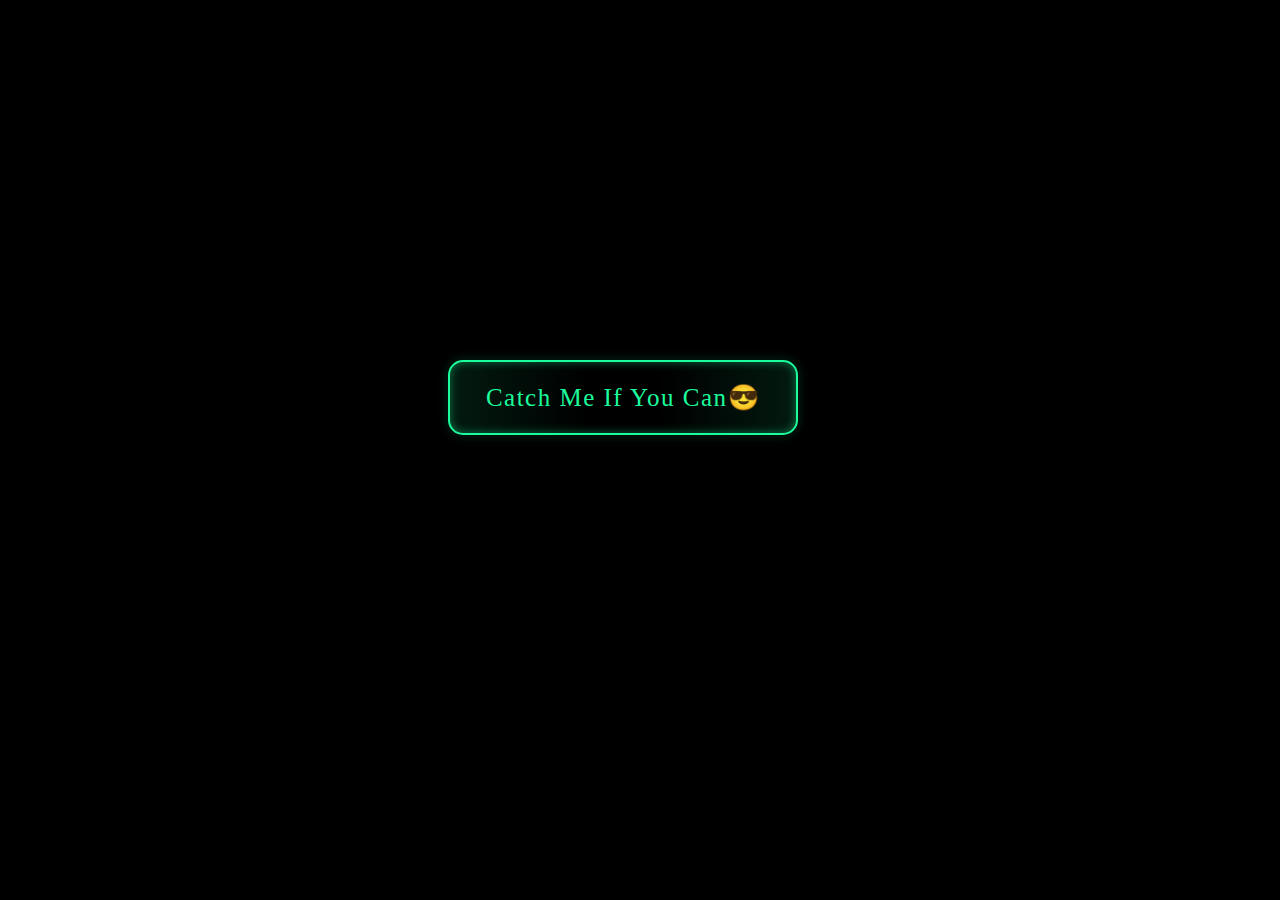
<file: button/button.html>
<!DOCTYPE html>
<html lang="en">
<head>
    <meta charset="UTF-8">
    <meta name="viewport" content="width=device-width, initial-scale=1.0">
    <link rel="stylesheet" href="button.css">
    <title>Button</title>
</head>
<body>
    <button id="myButton">Catch Me If You Can😎</button>
    <script src="button.js"></script>
</body>
</html>
</file>
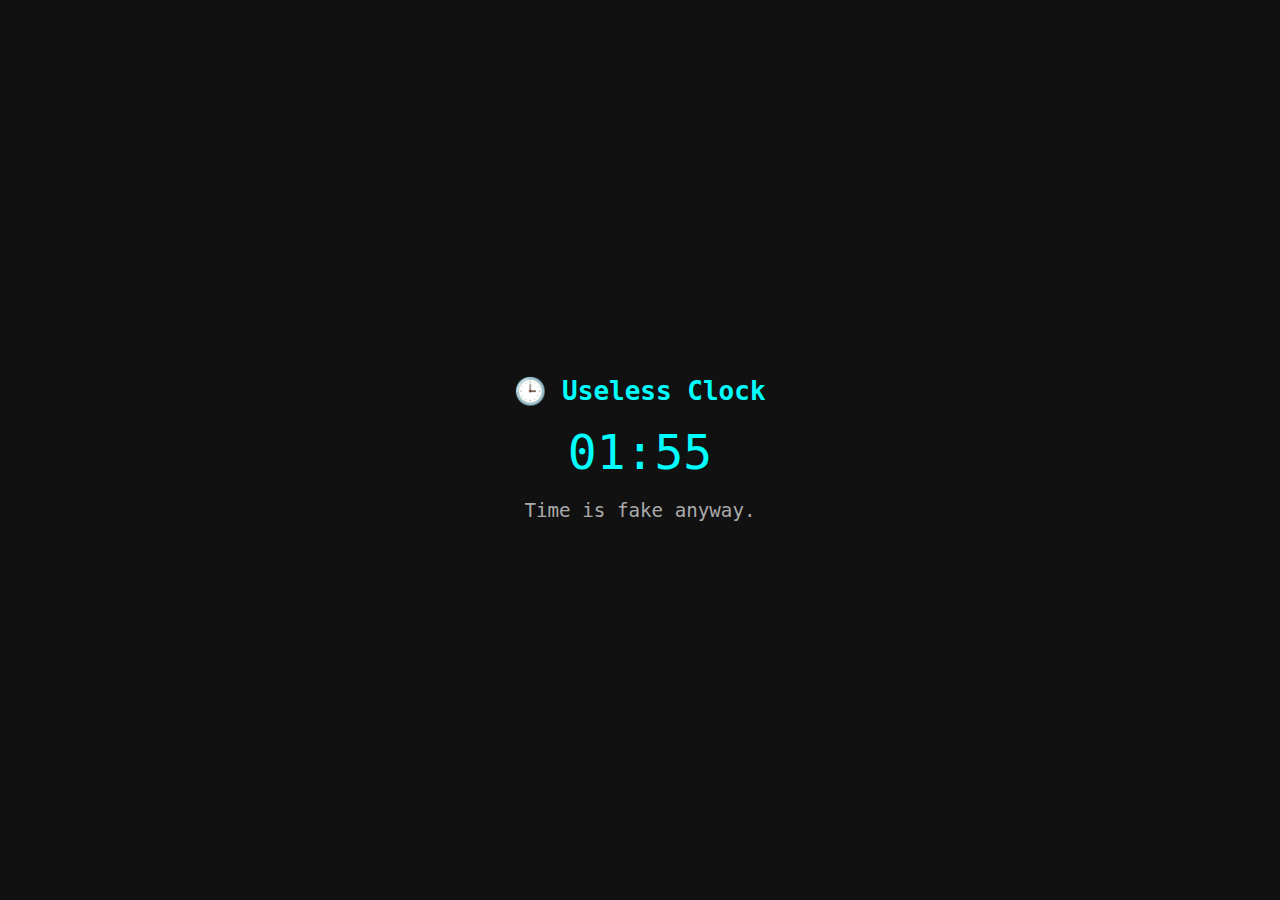
<file: clock/clock.html>
<!DOCTYPE html>
<html lang="en">
<head>
  <meta charset="UTF-8" />
  <meta name="viewport" content="width=device-width, initial-scale=1.0" />
  <title>Useless Clock</title>
  <link rel="stylesheet" href="clock.css" />
</head>
<body>
  <div class="container">
    <h1>🕒 Useless Clock</h1>
    <div id="clock"></div>
    <p id="comment"></p>
  </div>
  <script src="clock.js"></script>
</body>
</html>
</file>
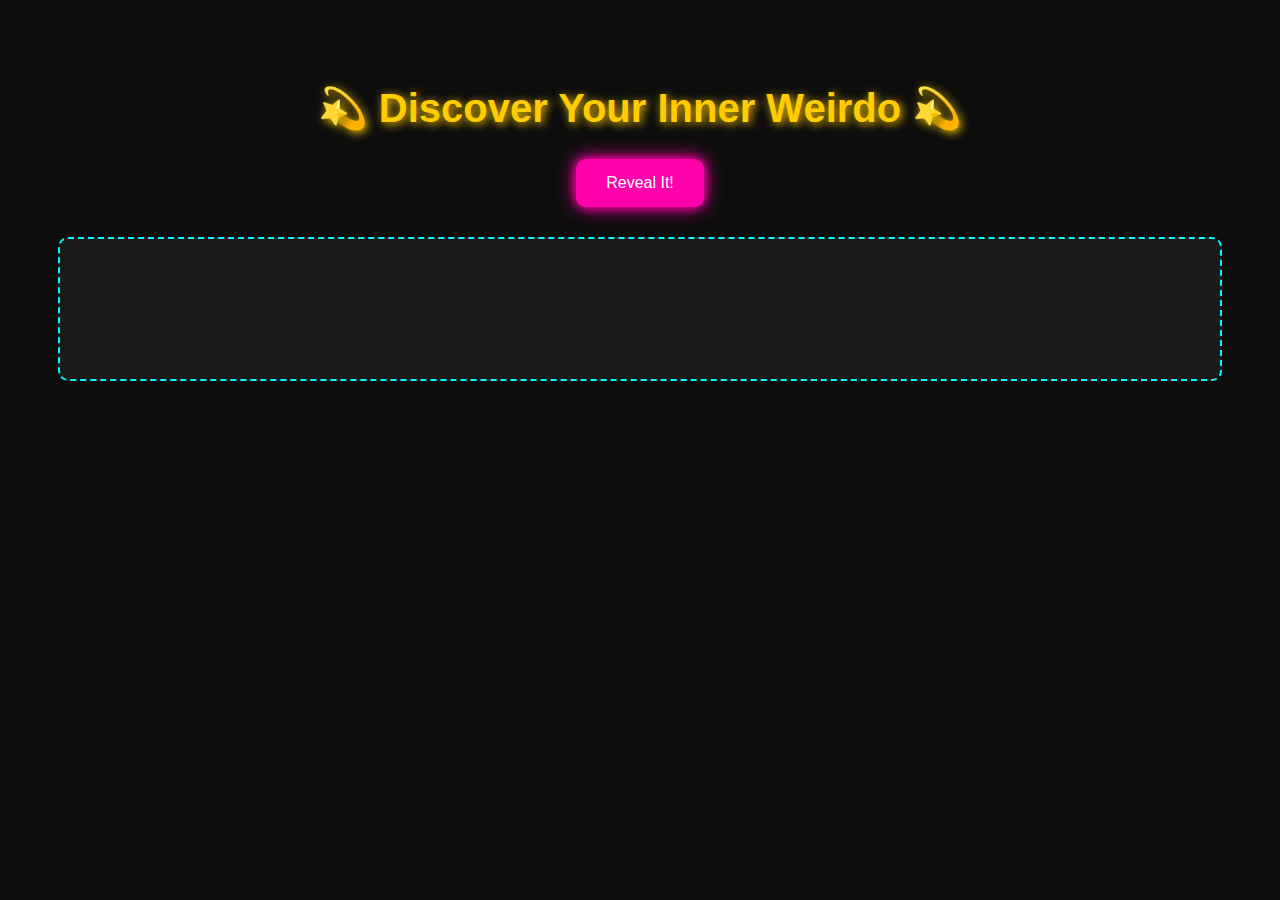
<file: drama/drama.html>
<!DOCTYPE html>
<html lang="en">
<head>
  <meta charset="UTF-8">
  <title>What's Your Inner Weirdo?</title>
  <style>
    body {
      font-family: 'Comic Sans MS', sans-serif;
      text-align: center;
      padding: 50px;
      background-color: #0d0d0d;
      color: #f0f0f0;
    }

    h1 {
      font-size: 2.5em;
      color: #ffcc00;
      text-shadow: 2px 2px 10px #ffcc00;
    }

    #result {
      margin-top: 30px;
      font-size: 1.5em;
      color: #00ffff;
      padding: 20px;
      border: 2px dashed #00ffff;
      border-radius: 10px;
      background-color: #1a1a1a;
      min-height: 100px;
    }

    button {
      padding: 15px 30px;
      font-size: 1em;
      background-color: #ff00aa;
      color: white;
      border: none;
      border-radius: 10px;
      cursor: pointer;
      transition: background-color 0.3s, box-shadow 0.3s;
      box-shadow: 0 0 10px #ff00aa, 0 0 20px #ff00aa;
    }

    button:hover {
      background-color: #cc0088;
      box-shadow: 0 0 15px #ff00aa, 0 0 30px #ff00aa;
    }
  </style>
</head>
<body>

  <h1>💫 Discover Your Inner Weirdo 💫</h1>
  <button onclick="showRandomTrait()">Reveal It!</button>

  <div id="result"></div>

  <script>
    const traits = [
      "🧠 CEO of Awkward Silence – Starts a conversation... and immediately regrets it.",
      "🍕 Serial Snacker – Eats 20 times a day and still says 'I didn’t have a proper meal.'",
      "💤 Sleep Enthusiast – Has a black belt in napping.",
      "🎭 Dramatic Sneezes – Turns every sneeze into a Broadway performance.",
      "📡 Walking Wi-Fi Detector – Knows the password to every nearby network.",
      "🤖 Talks Fluent Sarcasm – Native speaker of 'Really?' and 'Wow, amazing.'",
      "🔌 Phone Battery Risk Taker – Lives life under 5% like a rebel.",
      "🎶 Shower Singer Extraordinaire – Performs daily concerts. Audience: shampoo bottles.",
      "📚 Overthinker Deluxe – Worries about things that haven't even happened yet.",
      "🐢 Procrastination Ninja – Always on time... tomorrow.",
      "😅 Laughs at Own Jokes – Even when no one else does.",
      "📸 Selfie Samurai – Can’t walk past a mirror without posing.",
      "📺 Binge-Watcher Supreme – Finished 3 seasons in one night.",
      "📦 Emotionally Attached to Boxes – Can’t throw packaging away. Might be useful someday!",
      "🎧 Playlist Philosopher – Creates a new playlist for brushing teeth."
    ];

    function showRandomTrait() {
      const index = Math.floor(Math.random() * traits.length);
      document.getElementById("result").innerText = traits[index];
    }
  </script>

</body>
</html>
</file>
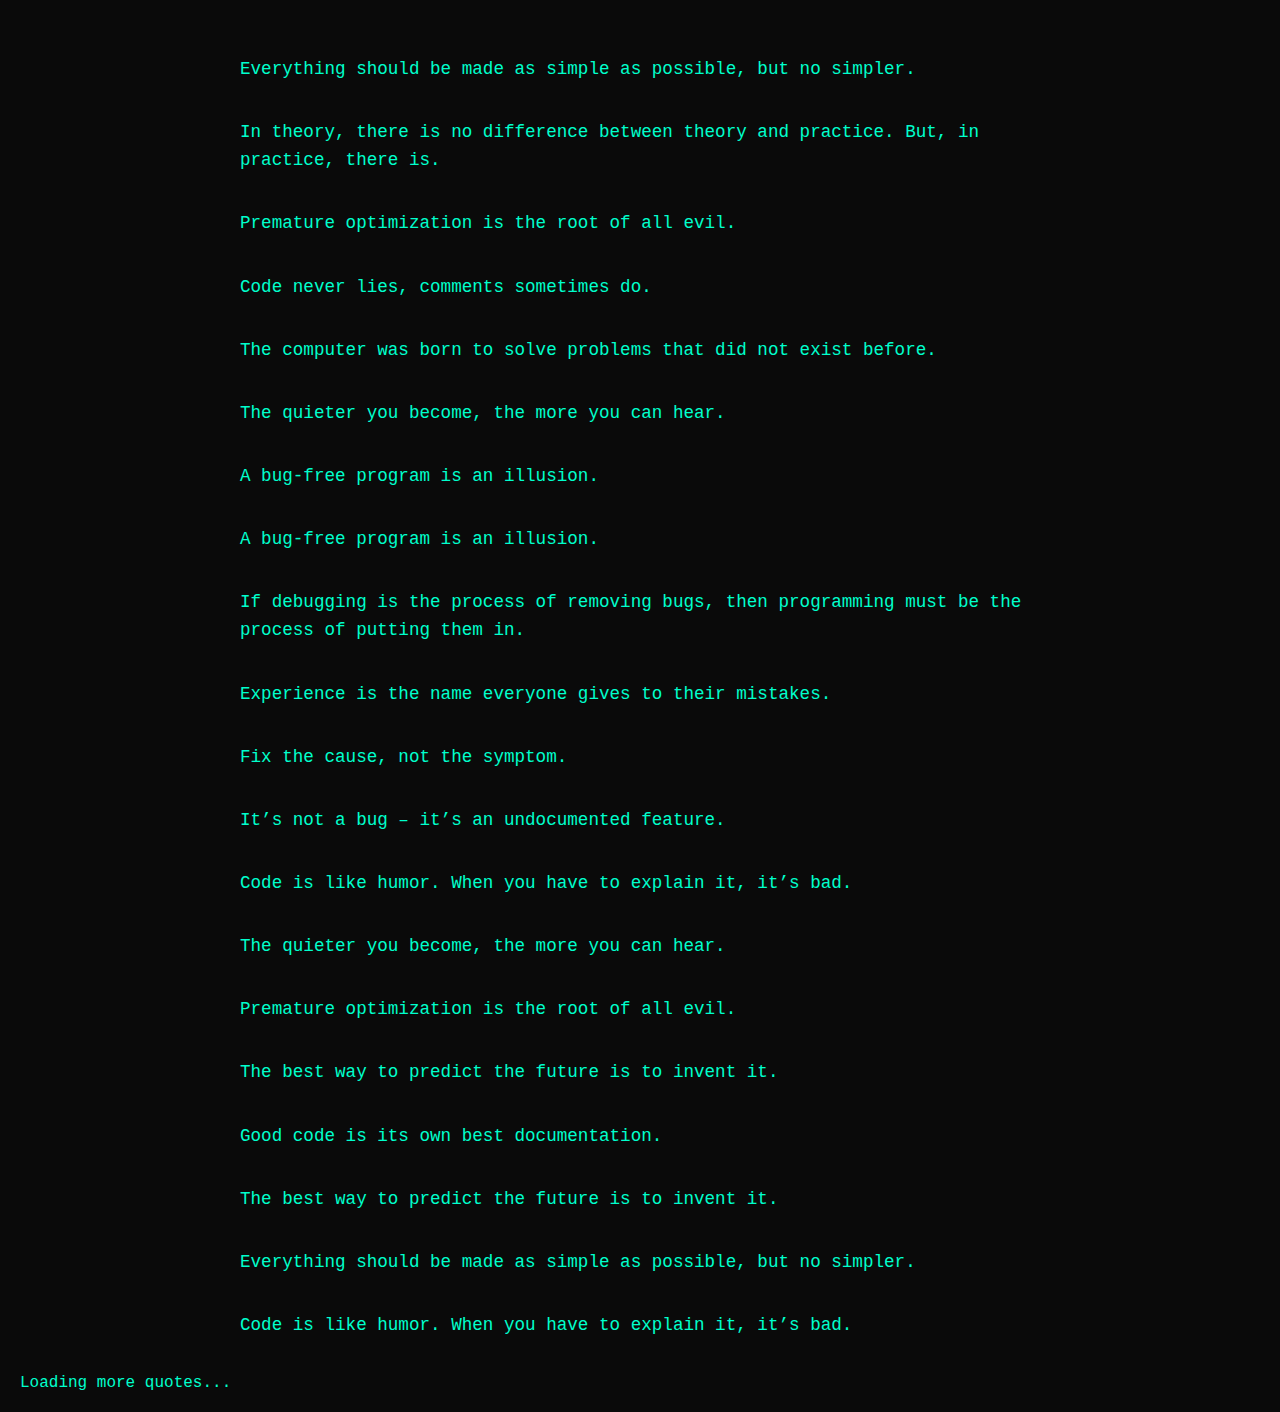
<file: scroll/scroll.html>
<!DOCTYPE html>
<html lang="en">
<head>
  <meta charset="UTF-8" />
  <meta name="viewport" content="width=device-width, initial-scale=1.0" />
  <title>Infinite AI Quotes</title>
  <link rel="stylesheet" href="scroll.css" />
</head>
<body>
  <div class="container" id="content"></div>
  <div class="loading">Loading more quotes...</div>
  <script src="scroll.js"></script>
</body>
</html>
</file>
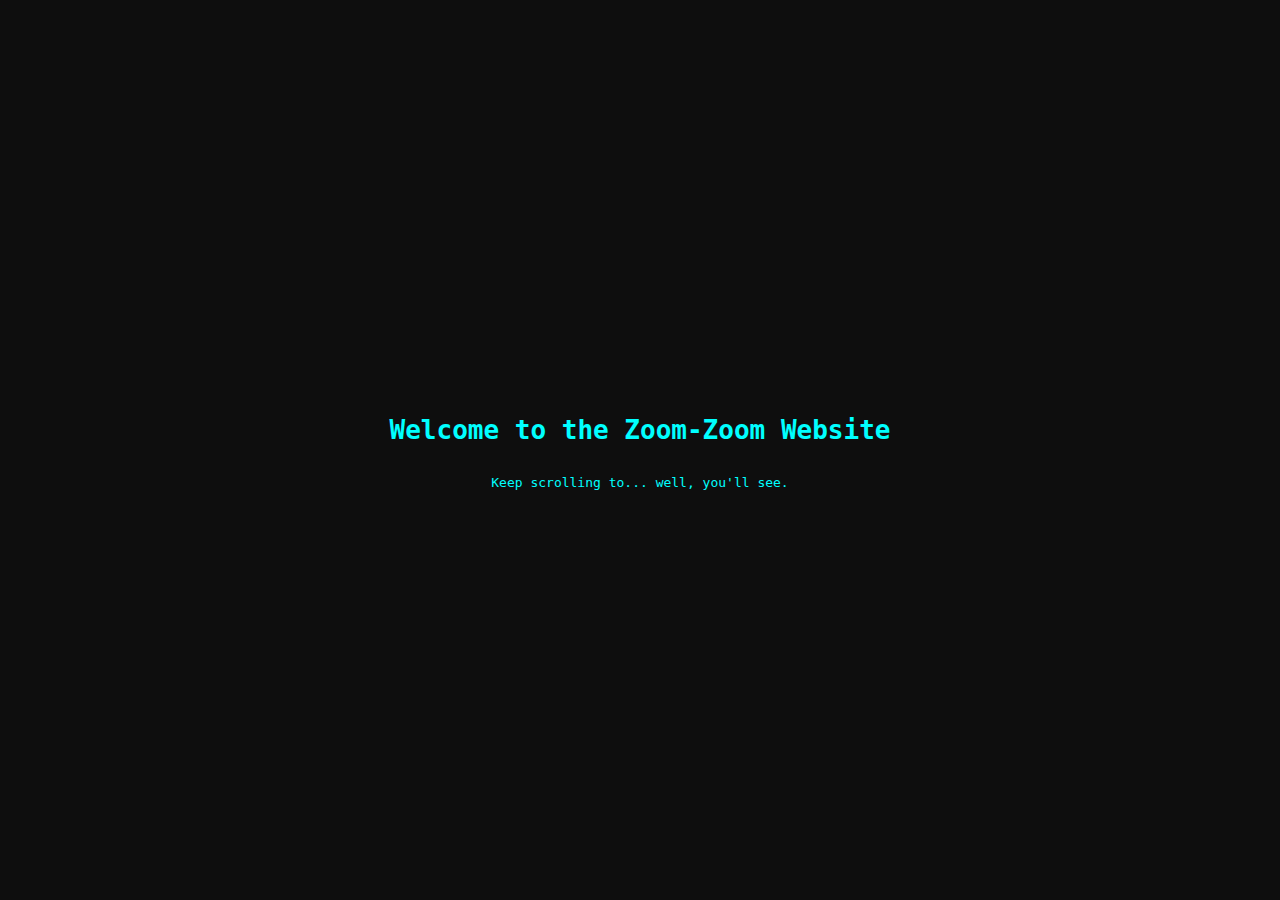
<file: zoom/zoom.html>
<!DOCTYPE html>
<html lang="en">
<head>
  <meta charset="UTF-8" />
  <meta name="viewport" content="width=device-width, initial-scale=1.0" />
  <title>Zoom-Zoom</title>
  <link rel="stylesheet" href="zoom.css" />
</head>
<body>
  <div id="zoom-box">
    <h1>Welcome to the Zoom-Zoom Website</h1>
    <p>Keep scrolling to... well, you'll see.</p>
  </div>
  <script src="zoom.js"></script>
</body>
</html>
</file>
<file: button/button.css>
body{
    margin: 0;
    background-color: black;
    width: 100%;
    height: 100vh;
}

button {
    --green: #1BFD9C;
    font-size: 25px;
    width: 14em;
    height: 3em;
    letter-spacing: 0.06em;
    position: absolute;
    top: 40%;
    left: 35%;
    font-family: inherit;
    border-radius: 0.6em;
    overflow: hidden;
    transition: all 0.3s;
    line-height: 1.4em;
    border: 2px solid var(--green);
    background: linear-gradient(to right, rgba(27, 253, 156, 0.1) 1%, transparent 40%,transparent 60% , rgba(27, 253, 156, 0.1) 100%);
    color: var(--green);
    box-shadow: inset 0 0 10px rgba(27, 253, 156, 0.4), 0 0 9px 3px rgba(27, 253, 156, 0.1);
    cursor: pointer;
    transition: top 0.3s, left 0.3s;
}

.particle {
    position: absolute;
    width: 6px;
    height: 6px;
    background-color: yellow;
    border-radius: 50%;
    pointer-events: none;
    animation: explode 700ms ease-out forwards;
}

@keyframes explode {
    to {
        transform: translate(var(--x), var(--y)) scale(0.5);
        opacity: 0;
    }
}

/* the code below this is not essential */

button:hover {
    color: #82ffc9;
    box-shadow: inset 0 0 10px rgba(27, 253, 156, 0.6), 0 0 9px 3px rgba(27, 253, 156, 0.2);
    }

button:before {
    content: "";
    position: absolute;
    left: -4em;
    width: 4em;
    height: 100%;
    top: 0;
    transition: transform .4s ease-in-out;
    background: linear-gradient(to right, transparent 1%, rgba(27, 253, 156, 0.1) 40%,rgba(27, 253, 156, 0.1) 60% , transparent 100%);
}

button:hover:before {
    transform: translateX(15em);
}
</file>
<file: clock/clock.css>
body {
  margin: 0;
  background-color: #111;
  color: #0ff;
  font-family: monospace;
  display: flex;
  justify-content: center;
  align-items: center;
  height: 100vh;
  text-align: center;
}

.container {
  padding: 2rem;
}

#clock {
  font-size: 3rem;
  margin: 1rem 0;
}

#comment {
  font-size: 1.2rem;
  color: #aaa;
}
</file>
<file: scroll/scroll.css>
body {
  background-color: #0a0a0a;
  color: #00ffcc;
  font-family: 'Courier New', monospace;
  margin: 0;
  padding: 20px;
}

.container {
  max-width: 800px;
  margin: auto;
}

.line {
  margin: 35px 0;
  font-size: 1.1rem;
  line-height: 1.6;
  animation: fadeIn 0.3s ease-in-out;
}

@keyframes fadeIn {
  from {
    opacity: 0;
    transform: translateY(10px);
  }
  to {
    opacity: 1;
    transform: translateY(0);
  }
}
</file>
<file: zoom/zoom.css>
body {
  margin: 0;
  background-color: #0e0e0e;
  color: #0ff;
  font-family: monospace;
  overflow-x: hidden;
}

#zoom-box {
  display: flex;
  flex-direction: column;
  align-items: center;
  justify-content: center;
  height: 100vh;
  text-align: center;
  transform-origin: center center;
  transition: transform 0.3s ease;
}
</file>
